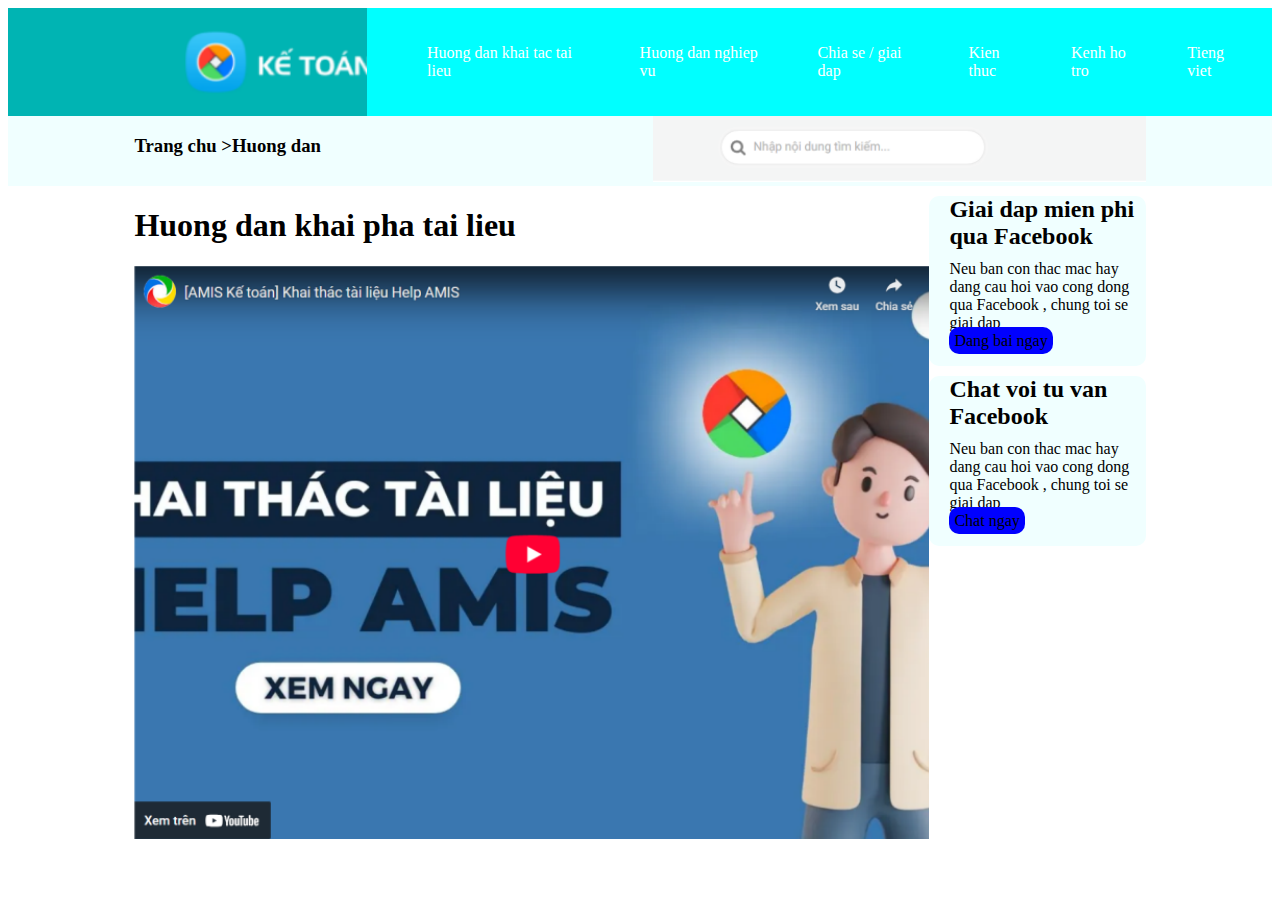
<file: 1_59_2221050518_ThieuVanViet/index.html>
<!DOCTYPE html>
<html lang="en">

<head>
    <meta charset="UTF-8">
    <meta name="viewport" content="width=device-width, initial-scale=1.0">
    <title>Kiểm Tra</title>
    <!-- <link rel="stylesheet" href="style.css"> -->
    <style>
        .logo {
            display: flex;
            width: 100%;
            display: flex;
            justify-content: space-between;
            background-color: aqua;

        }

        .logo1 {
            display: flex;
        }

        .logo2 nav {
            display: flex;
            align-items: center;
        }

        nav {
            background-color: aqua;
        }

        ul {
            display: flex;
            justify-content: center;
            list-style: none;
        }

        li {
            padding: 20px;
        }

        .danhmuc-lienket {
            color: white;
            text-decoration: none;
        }

        /* main */

        .main {
            width: 80%;
            margin: 0 auto;
            display: flex;
            justify-content: space-between;
        }

        .mani1 {
            width: 75%;
        }

        .main2 {
            width: 25%;
        }

        .main21,
        .main22 {
            background-color: azure;
            border-radius: 10px;
            height: 170px;
        }

        .main h2,
        .main p,
        .main span {
            margin: 10px 0px 0px 20px;
        }

        .main span {
            background-color: blue;
            border-radius: 10px;
            padding: 5px;
        }

        .duoilogo1 {
            display: flex;
        }

        .duoilogo {
            width: 100%;
            background-color: azure;
        }

        .duoilogotong {
            width: 80%;
            display: flex;
            justify-content: space-between;
            margin: 0 auto;
        }
    </style>
</head>

<body>
    <div class="logo">
        <div class="logo1">
            <img src="../1_59_2221050518_ThieuVanViet/img/Ảnh chụp màn hình 2025-09-19 105107.png" alt="">
        </div>
        <div class="logo2">
            <nav>
                <ul>
                    <li class="border"><a class="danhmuc-lienket" href="#">Huong dan khai tac tai lieu</a></li>
                    <li class="border"><a class="danhmuc-lienket" href="#">Huong dan nghiep vu</a></li>
                    <li class="border"><a class="danhmuc-lienket" href="#">Chia se / giai dap</a></li>
                    <li class="border"><a class="danhmuc-lienket" href="#">Kien thuc</a></li>
                    <li class="border"><a class="danhmuc-lienket" href="#">Kenh ho tro</a></li>
                    <li class="border"><a class="danhmuc-lienket" href="#">Tieng viet</a></li>
                </ul>
            </nav>
        </div>
    </div>
    <div class="duoilogo">
        <div class="duoilogotong">
            <div class="duoilogo1">
                <form color="blue">
                    <h3>Trang chu ></h3>
                </form>
                <h3>Huong dan</h3>
            </div>
            <div class="duoilogo2">
                <img src="../1_59_2221050518_ThieuVanViet/img/Ảnh chụp màn hình 2025-09-19 110625.png" alt="">
            </div>
        </div>
        <!-- <img src="../1_59_2221050518_ThieuVanViet/img/Ảnh chụp màn hình 2025-09-19 102351.png" alt=""> -->
    </div>
    <div class="main">
        <div class="main1">
            <h1>Huong dan khai pha tai lieu</h1>
            <img src="../1_59_2221050518_ThieuVanViet/img/Ảnh chụp màn hình 2025-09-19 102713.png" alt="">
        </div>
        <div class="main2">
            <div class="main21">
                <h2>Giai dap mien phi qua Facebook</h2>
                <p>Neu ban con thac mac hay dang cau hoi vao cong dong qua Facebook , chung toi se giai dap</p>
                <span>Dang bai ngay</span>
            </div>
            <div class="main22">
                <h2>Chat voi tu van Facebook</h2>
                <p>Neu ban con thac mac hay dang cau hoi vao cong dong qua Facebook , chung toi se giai dap</p>
                <span>Chat ngay</span </div>
            </div>
            </divs>
</body>

</html>
</file>
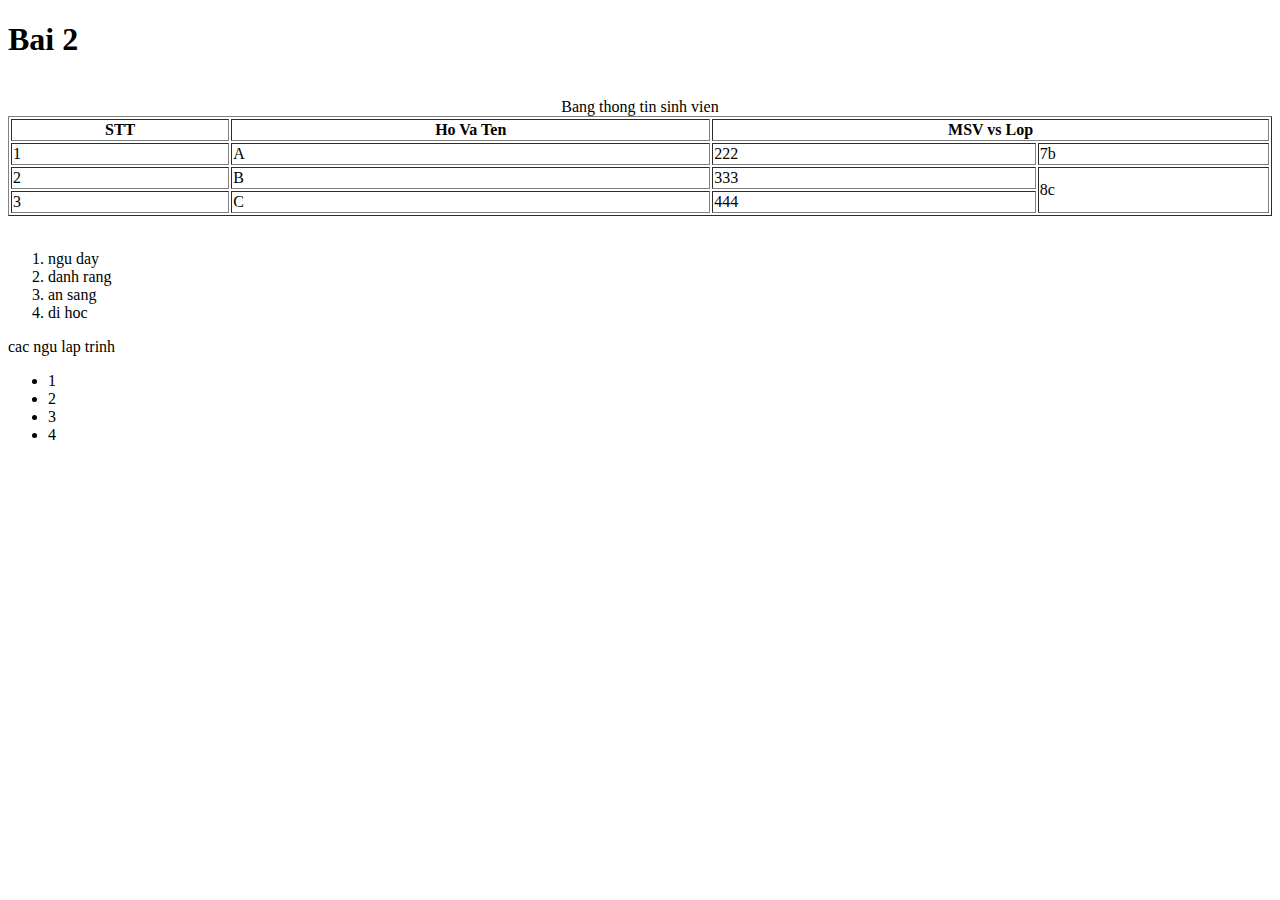
<file: Bai 2/index.html>
<!DOCTYPE html>
<html lang="en">

<head>
    <meta charset="UTF-8">
    <meta name="viewport" content="width=device-width, initial-scale=1.0">
    <title>Bai 2: the lien ket </title>
</head>

<body>
    <h1>Bai 2</h1>
    <br>
    <table border="1" width="100%">
        <caption>Bang thong tin sinh vien </caption>
        <tr>
            <th>STT</th>
            <th>Ho Va Ten </th>
            <th colspan="2">MSV vs Lop</th>
        </tr>
        <tr>
            <td>1</td>
            <td>A</td>
            <td>222</td>
            <td>7b</td>
        </tr>
        <tr>
            <td>2</td>
            <td>B</td>
            <td>333</td>
            <td rowspan="2">8c</td>
        </tr>
        <tr>
            <td>3</td>
            <td>C</td>
            <td>444</td>
        </tr>
    </table>
    <br>
    <!--co thu tu -->
    <ol>
        <li>ngu day</li>
        <li>danh rang</li>
        <li>an sang</li>
        <li>di hoc</li>
    </ol>
    <!--ko thu tu -->
    cac ngu lap trinh 
    <ul>
        <li>1</li>
        <li>2</li>
        <li>3</li>
        <li>4</li>
    </ul>
    
</html>
</file>
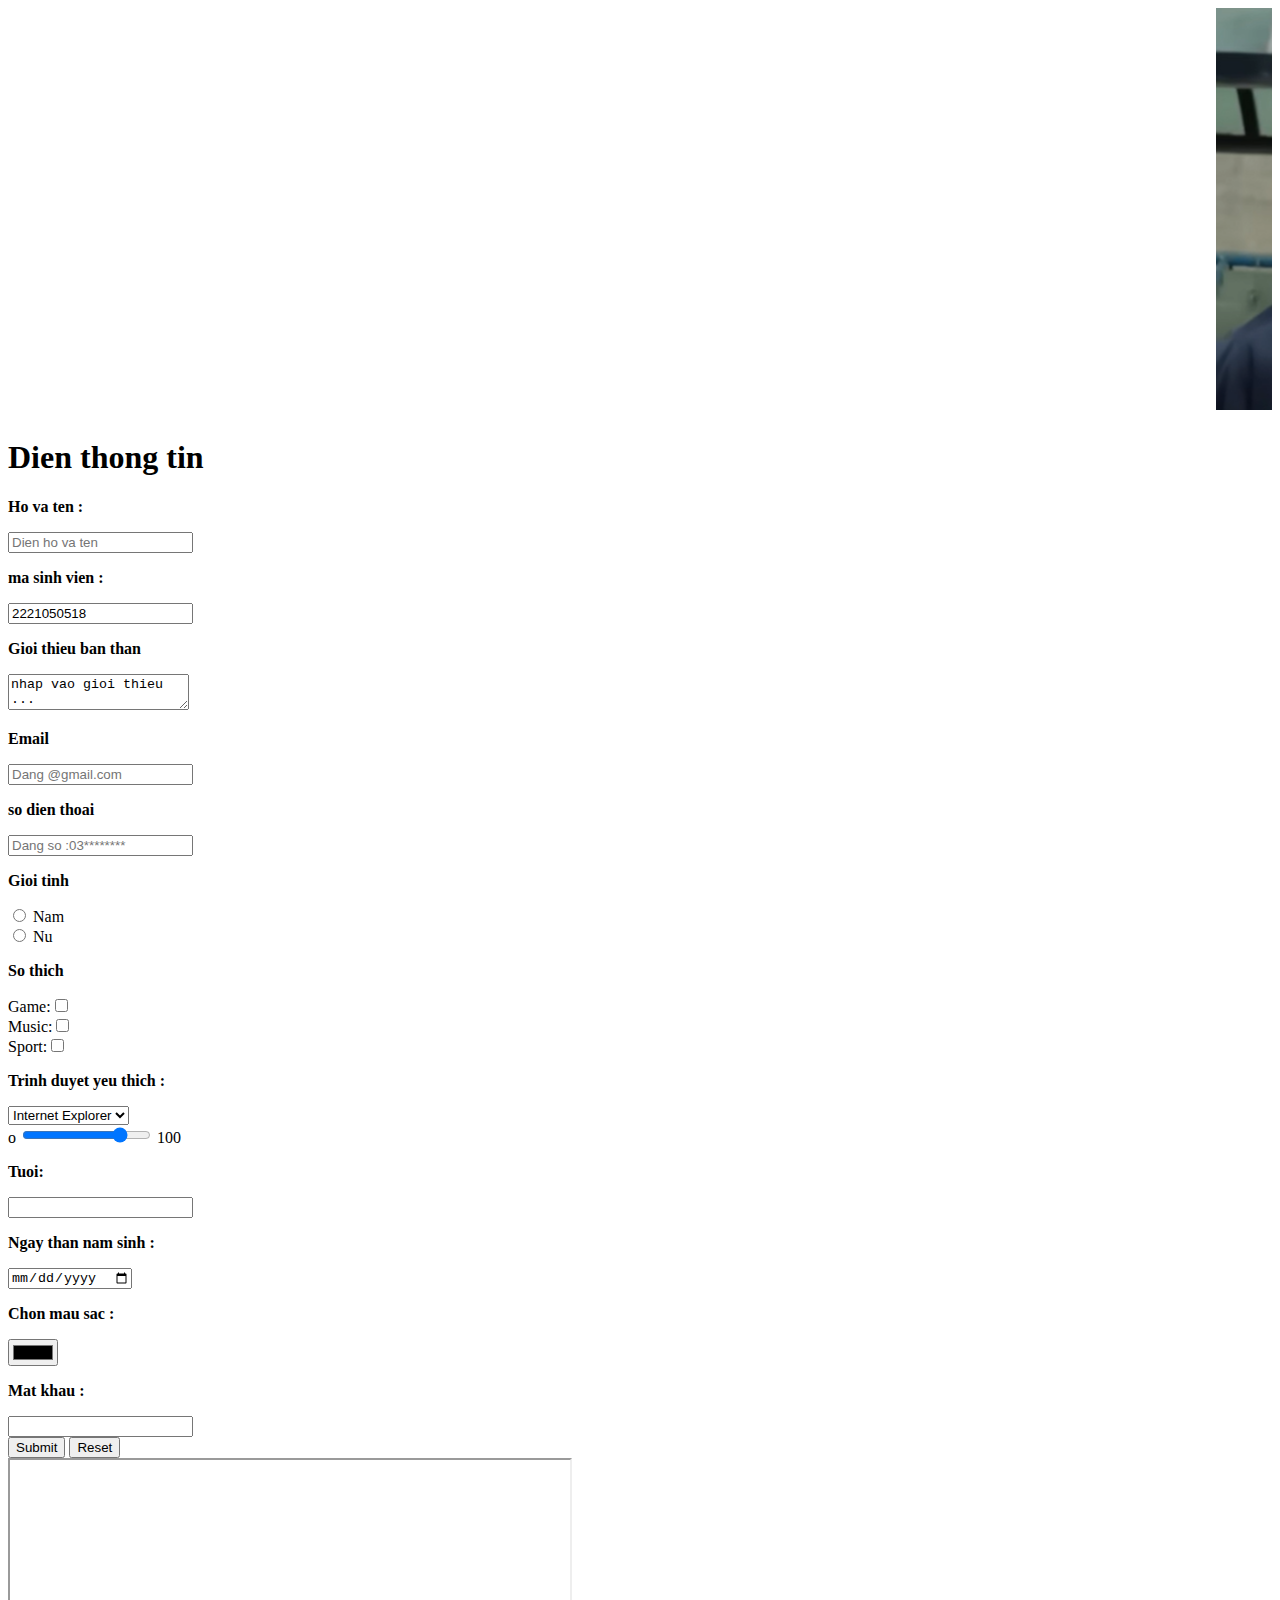
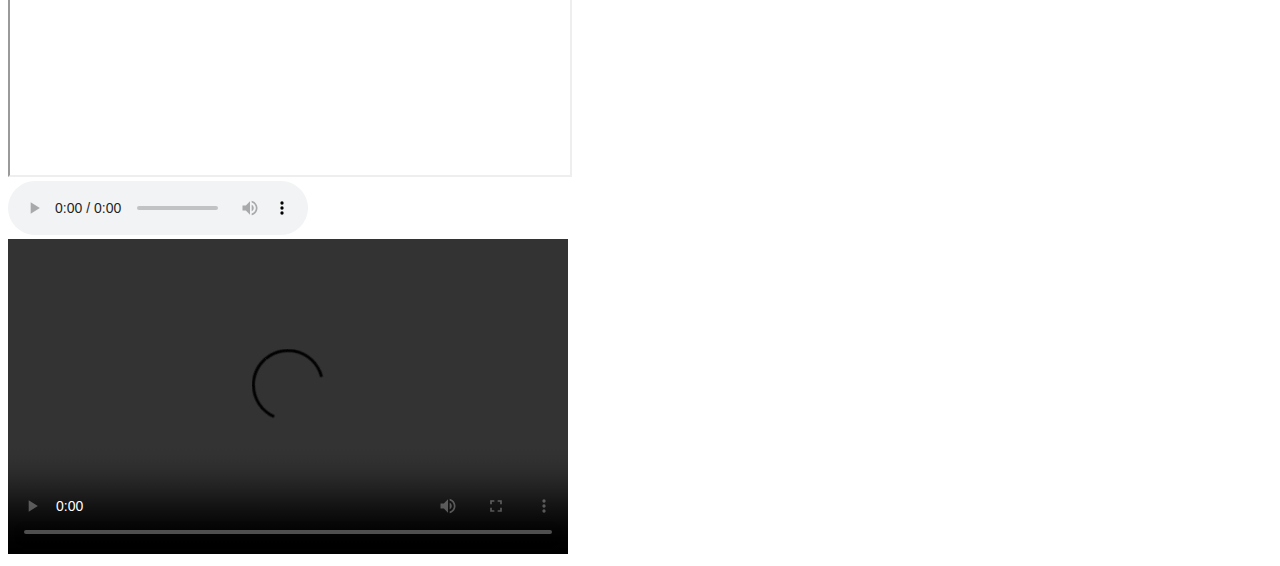
<file: Bai3/index.html>
<!DOCTYPE html>
<html lang="en">

<head>
    <meta charset="UTF-8">
    <meta name="viewport" content="width=device-width, initial-scale=1.0">
    <title>Document</title>
</head>

<body>
    <MArquee>
        <img src="/Bai1/Ảnh chụp màn hình 2024-09-18 103918.png" alt="">
    </MArquee>
    <h1>Dien thong tin</h1>
    <form>
        <div>
            <p><b>Ho va ten :</b></p>
            <input type="text" name="havaten" placeholder="Dien ho va ten">
        </div>
        <div>
            <p><b>ma sinh vien :</b></p>
            <!-- khong sua dc mac dinh  -->
            <input type="text" name="msv" placeholder="Dien msv" value="2221050518" readonly>
        </div>
        <div>
            <p><b>Gioi thieu ban than</b></p>
            <textarea name="gioithieu">nhap vao gioi thieu ...</textarea>
        </div>
        <div>
            <p><b>Email</b></p>
            <input type="text" name="email" placeholder="Dang @gmail.com">
        </div>
        <div>
            <p><b>so dien thoai</b></p>
            <input type="tel" name="sdt" placeholder="Dang so :03********" required
                pattern="([0]{1}([3,4,8,9]{1})([0-9]{8}))">
            <!-- required bat nguoi dung dien het thong tin -->

        </div>
        <div>
            <p><b>Gioi tinh</b></p>
            <input type="radio" name="gioitinh" value="nam"> Nam<br>
            <input type="radio" name="gioitinh" value="nu"> Nu
        </div>
        <div>
            <p><b>So thich</b></p>
            Game:<input type="checkbox" name="sothich" value="game"><br>
            Music:<input type="checkbox" name="sothich" value="music"><br>
            Sport:<input type="checkbox" name="sothich" value="sport"><br>
        </div>
        <div>
            <p><b>Trinh duyet yeu thich :</b></p>
            <select name="browsers">
                <option value="Internet Explorer">Internet Explorer</option>
                <option value="Firefox">Firefox</option>
                <option value="Chrome">Chrome</option>
                <option value="Opera">Opera</option>
                <option value="Safari">Safari</option>
                <option value="Coc Coc">Coc Coc</option>
            </select>
        </div>
        <div>
            o <input type="range" value="80"> 100
        </div>
        <div>
            <p><b>Tuoi:</b></p>
            <input type="number" name="tuoi" step="">
        </div>
        <div>
            <p><b>Ngay than nam sinh :</b></p>
            <input type="date" name="ngaythangnamsinh">
        </div>
        <div>
            <p><b>Chon mau sac :</b></p>
            <input type="color" name="mausac">
        </div>
        <div>
            <p><b>Mat khau :</b></p>
            <input type="password" name="matkhau">
        </div>
        <div>
            <input type="submit">
            <input type="reset">
        </div>
    </form>
    <iframe width="560" height="315" src="https://www.youtube.com/embed/2QWkEUlYR-4?si=RtbDxsnLMCDQ8bnd"></iframe>
    <div>
        <audio controls>
            <source src="" type="audio/mp3">
        </audio>
    </div>
    <div>
        <video controls width="560" height="315">
            <source src="" type="video/mp4">
        </video>
    </div>
</body>

</html>
</file>
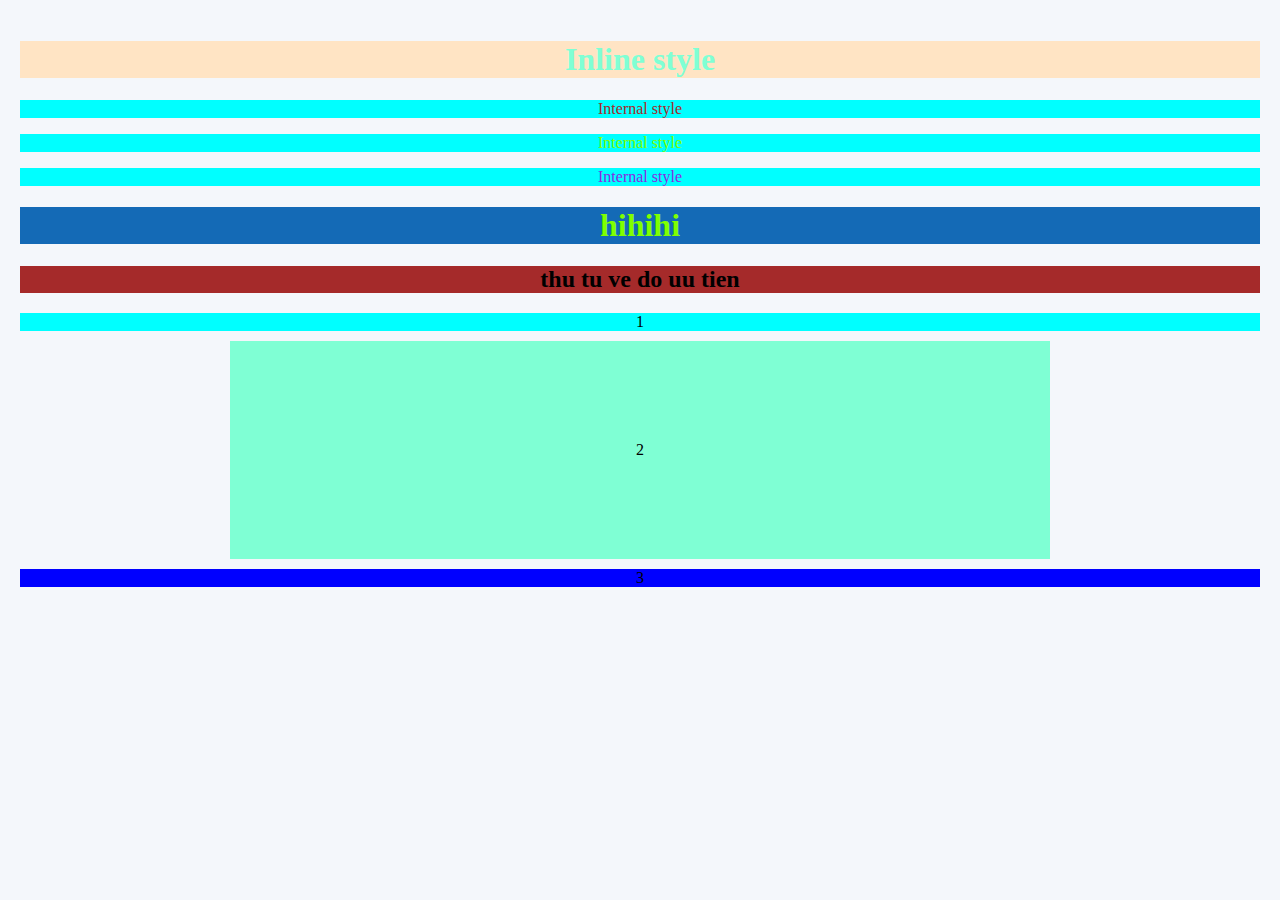
<file: Bai4/index.html>
<!DOCTYPE html>
<html lang="en">
<head>
    <meta charset="UTF-8">
    <meta name="viewport" content="width=device-width, initial-scale=1.0">
    <title>Bai4</title>
    <link rel="stylesheet" href="style.css">
    <style>
        p{
            color: brown;
            background-color: aqua;
        }
        #title{
            color: blueviolet;
        }
        .title2{
            color: chartreuse;
        }
        h2{
            background-color: brown;
        }
    </style>
</head>
<body>
    <h1 style="color: aquamarine; background-color: bisque;">Inline style</h1>
    <p>Internal style</p>
    <p class="title2">Internal style</p>
    <p id="title">Internal style</p>
    <h1 class="title2">hihihi</h1>

    <h2>thu tu ve do uu tien </h2>

    
    <div class="box1">1</div>
    <div class="box2">2</div>
    <div class="box3">3</div>
</body>
</html>
</file>
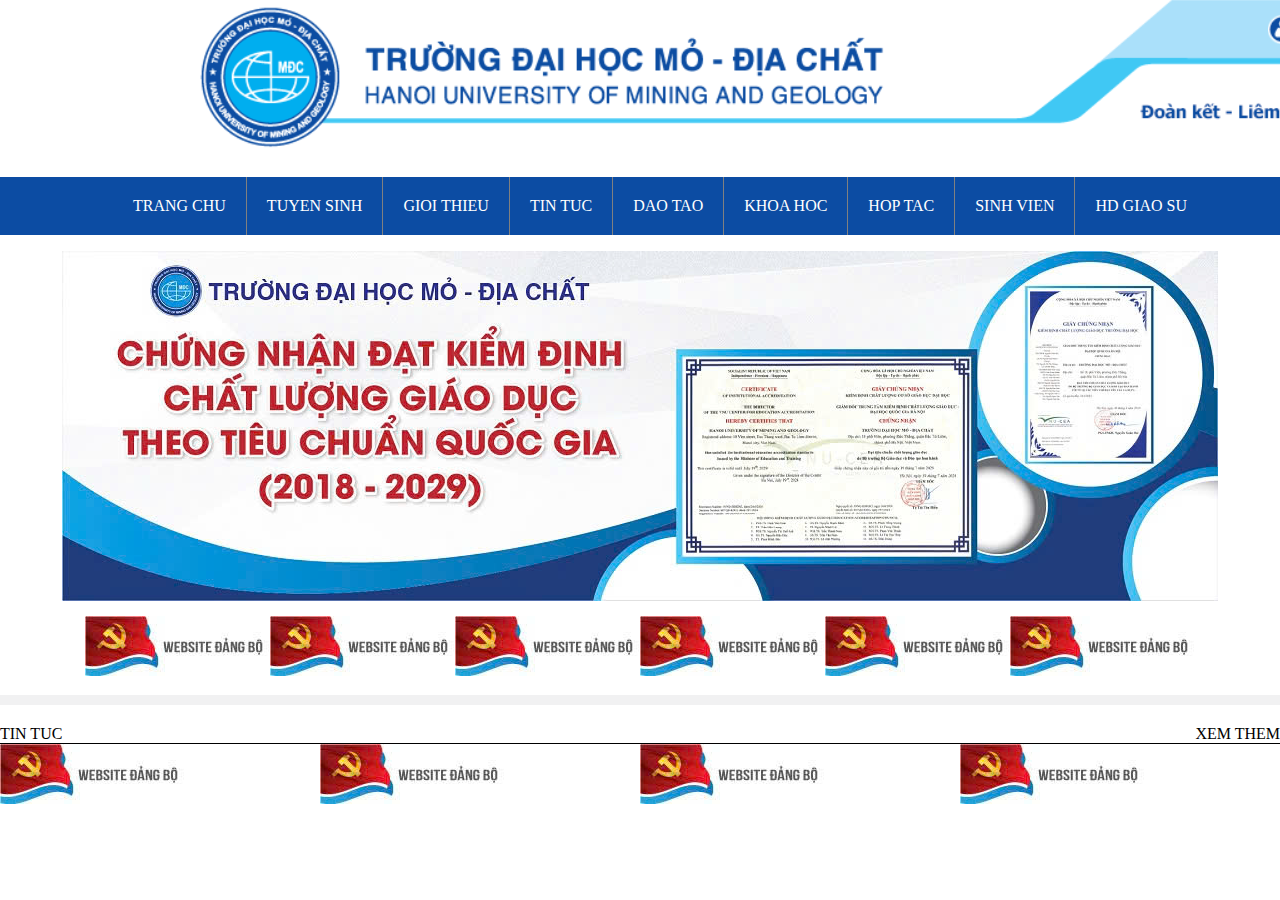
<file: Bai5/index.html>
<!DOCTYPE html>
<html lang="en">
<head>
    <meta charset="UTF-8">
    <meta name="viewport" content="width=device-width, initial-scale=1.0">
    <title>Bai5</title>
    <link rel="stylesheet" href="styleb5.css">
</head>
<body>
    <header>
        <img src="../img/Ảnh chụp màn hình 2025-09-05 101012.png" alt="">
        <nav>
            <ul>
                <li class="border"><a class="danhmuc-lienket" href="#">TRANG CHU</a></li>
                <li class="border"><a class="danhmuc-lienket" href="#">TUYEN SINH</a></li>
                <li class="border"><a class="danhmuc-lienket" href="#">GIOI THIEU</a></li>
                <li class="border"><a class="danhmuc-lienket" href="#">TIN TUC</a></li>
                <li class="border"><a class="danhmuc-lienket" href="#">DAO TAO</a></li>
                <li class="border"><a class="danhmuc-lienket" href="#">KHOA HOC</a></li>
                <li class="border"><a class="danhmuc-lienket" href="#">HOP TAC</a></li>
                <li class="border"><a class="danhmuc-lienket" href="#">SINH VIEN</a></li>
                <li><a class="danhmuc-lienket" href="#">HD GIAO SU</a></li>
            </ul>
        </nav>
        <div class="banner">
            <div class="banner1">
                <img src="../img/z6979006286570_e2f7c6fee4453fcca8368b1e3676843c.jpg" alt="">
            </div>
            <div class="banner2">
                <div class="anh-qc">
                    <img src="../img/z6979005477433_184eddc255a86e9fb469abf38bd59153.jpg" alt="">
                </div>
                <div class="anh-qc">
                    <img src="../img/z6979005477433_184eddc255a86e9fb469abf38bd59153.jpg" alt="">
                </div>
                <div class="anh-qc">
                    <img src="../img/z6979005477433_184eddc255a86e9fb469abf38bd59153.jpg" alt="">
                </div>
                <div class="anh-qc">
                    <img src="../img/z6979005477433_184eddc255a86e9fb469abf38bd59153.jpg" alt="">
                </div>
                <div class="anh-qc">
                    <img src="../img/z6979005477433_184eddc255a86e9fb469abf38bd59153.jpg" alt="">
                </div>
                <div class="anh-qc">
                    <img src="../img/z6979005477433_184eddc255a86e9fb469abf38bd59153.jpg" alt="">
                </div>
            </div>
        </div>
    </header>
    <div class="tintuc">
        <div class="chu">
            <div class="chutrai">
                TIN TUC
            </div>
            <div class="chuphai">
                XEM THEM
            </div>
        </div>
        <div class="anh">
            <div class="anh1">
                <img src="../img/z6979005477433_184eddc255a86e9fb469abf38bd59153.jpg" alt="">
            </div>
            <div class="anh1">
                <img src="../img/z6979005477433_184eddc255a86e9fb469abf38bd59153.jpg" alt="">
            </div>
            <div class="anh1">
                <img src="../img/z6979005477433_184eddc255a86e9fb469abf38bd59153.jpg" alt="">
            </div>
            <div class="anh1">
                <img src="../img/z6979005477433_184eddc255a86e9fb469abf38bd59153.jpg" alt="">
            </div>
        </div>
    </div>
    <main>
        

    </main>
    <footer>

    </footer>
</body>
</html>
</file>
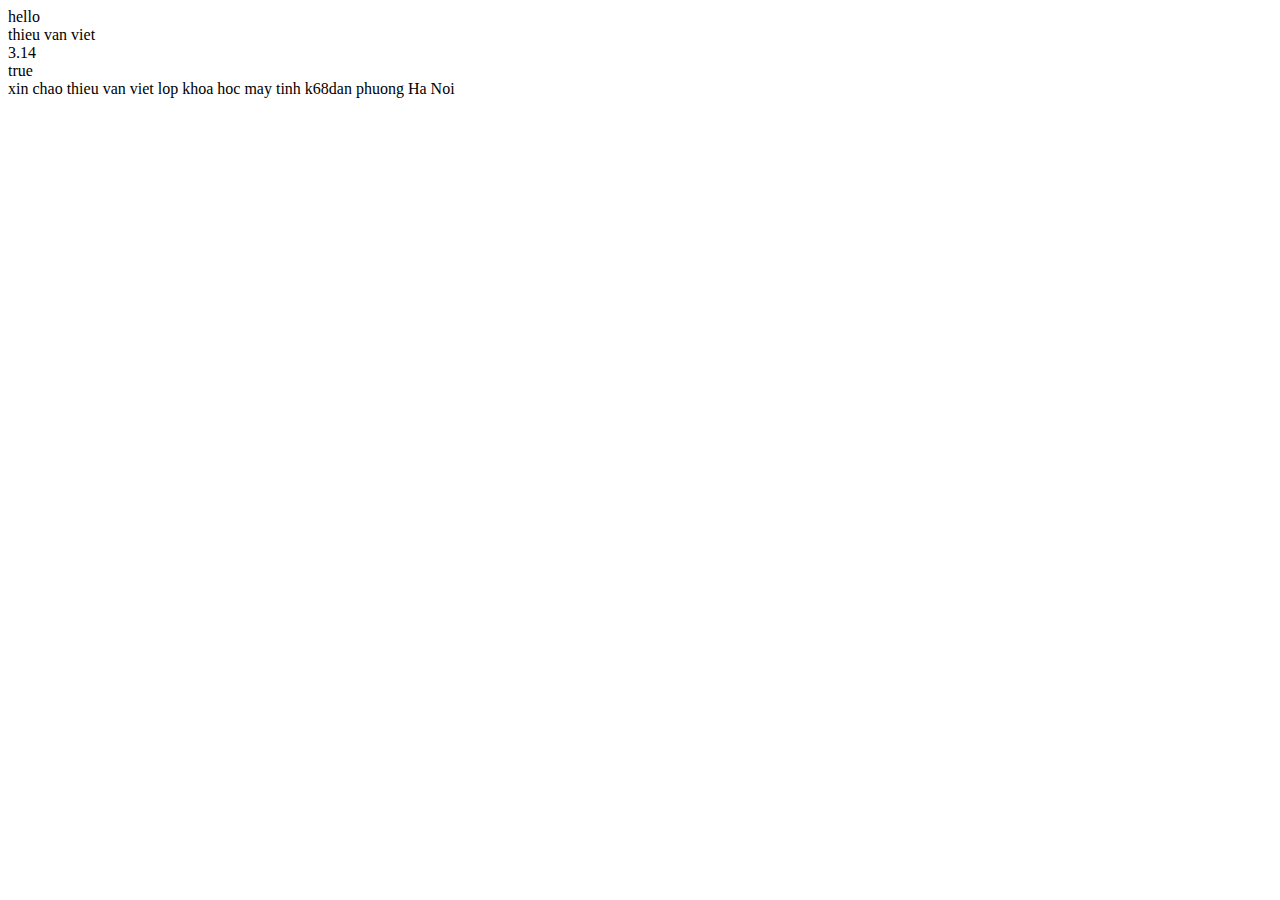
<file: Bai7/index.html>
<!DOCTYPE html>
<html lang="en">
<head>
    <meta charset="UTF-8">
    <meta name="viewport" content="width=device-width, initial-scale=1.0">
    <title>Document</title>
</head>
<body>
    <script>
        // viet chu thich js
        document.writeln("hello<br>");
    </script>
    <script src="script.js"></script>
</body>
</html>
</file>
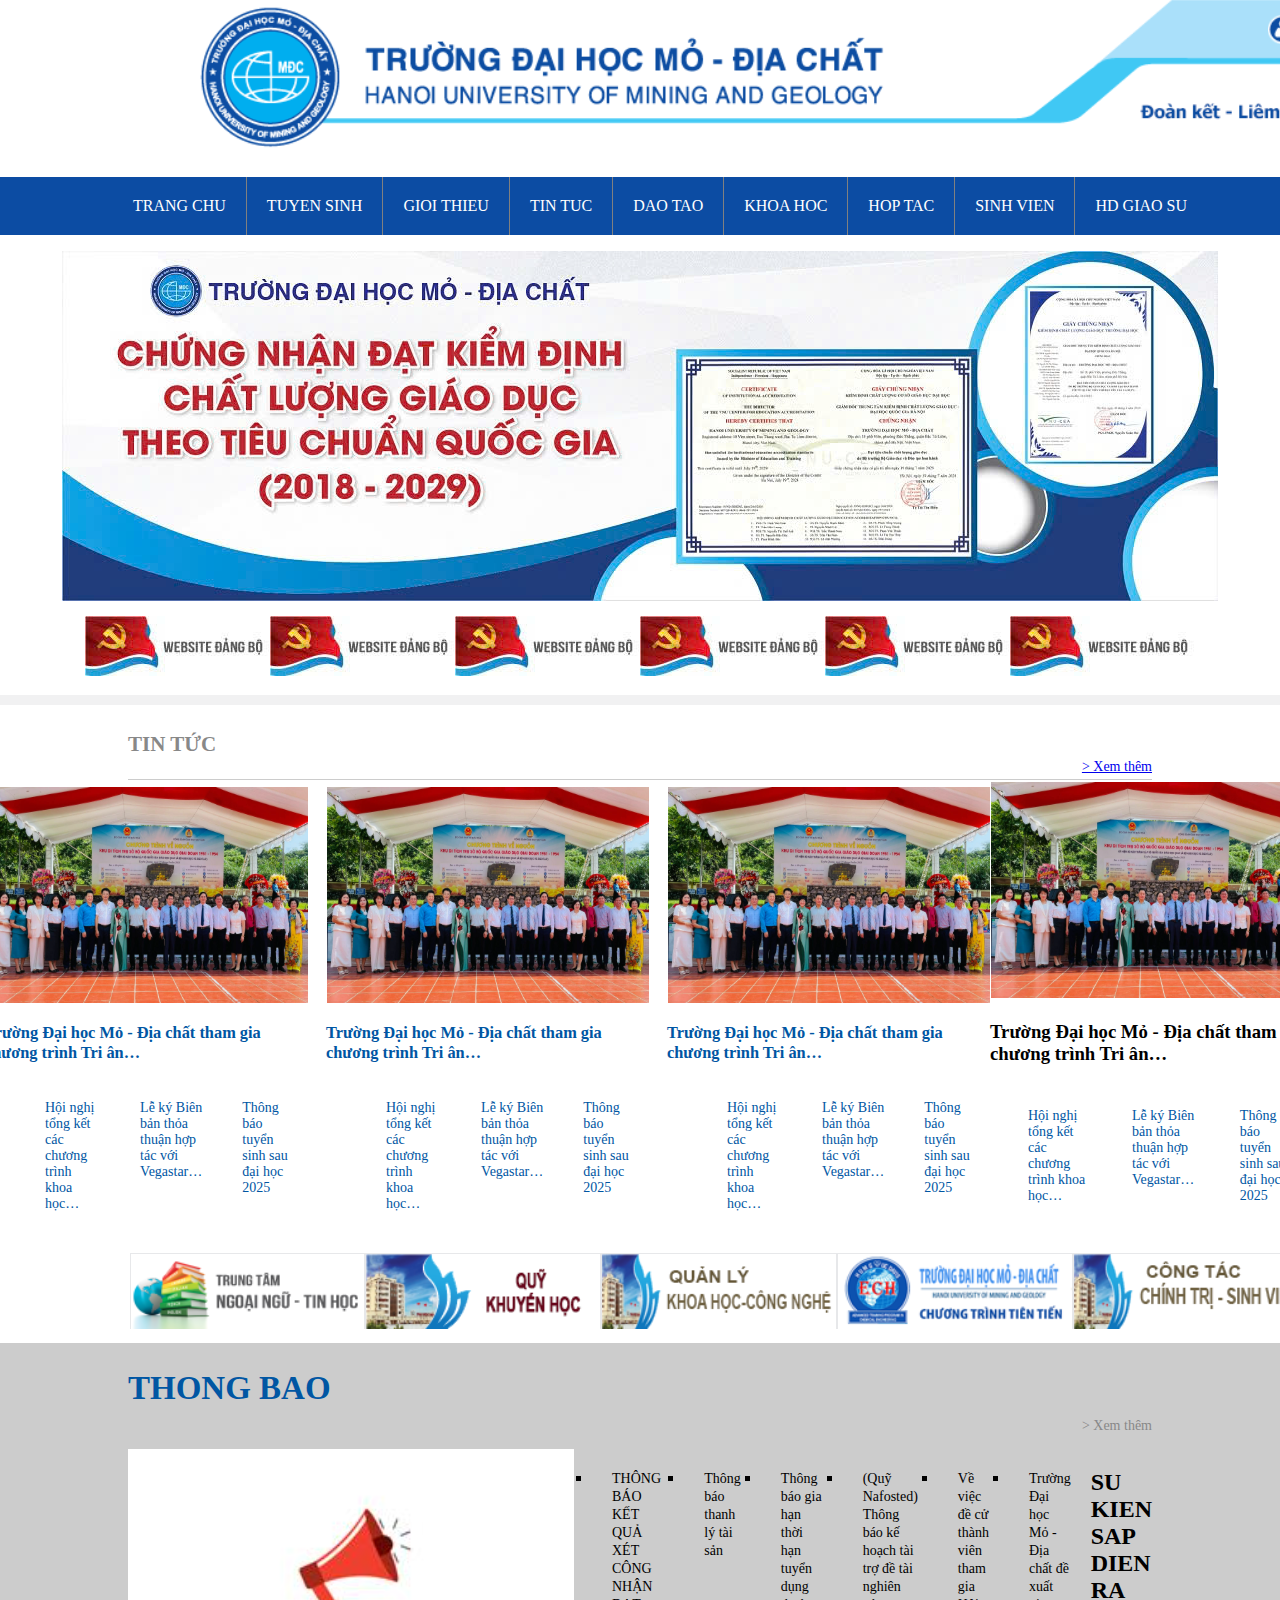
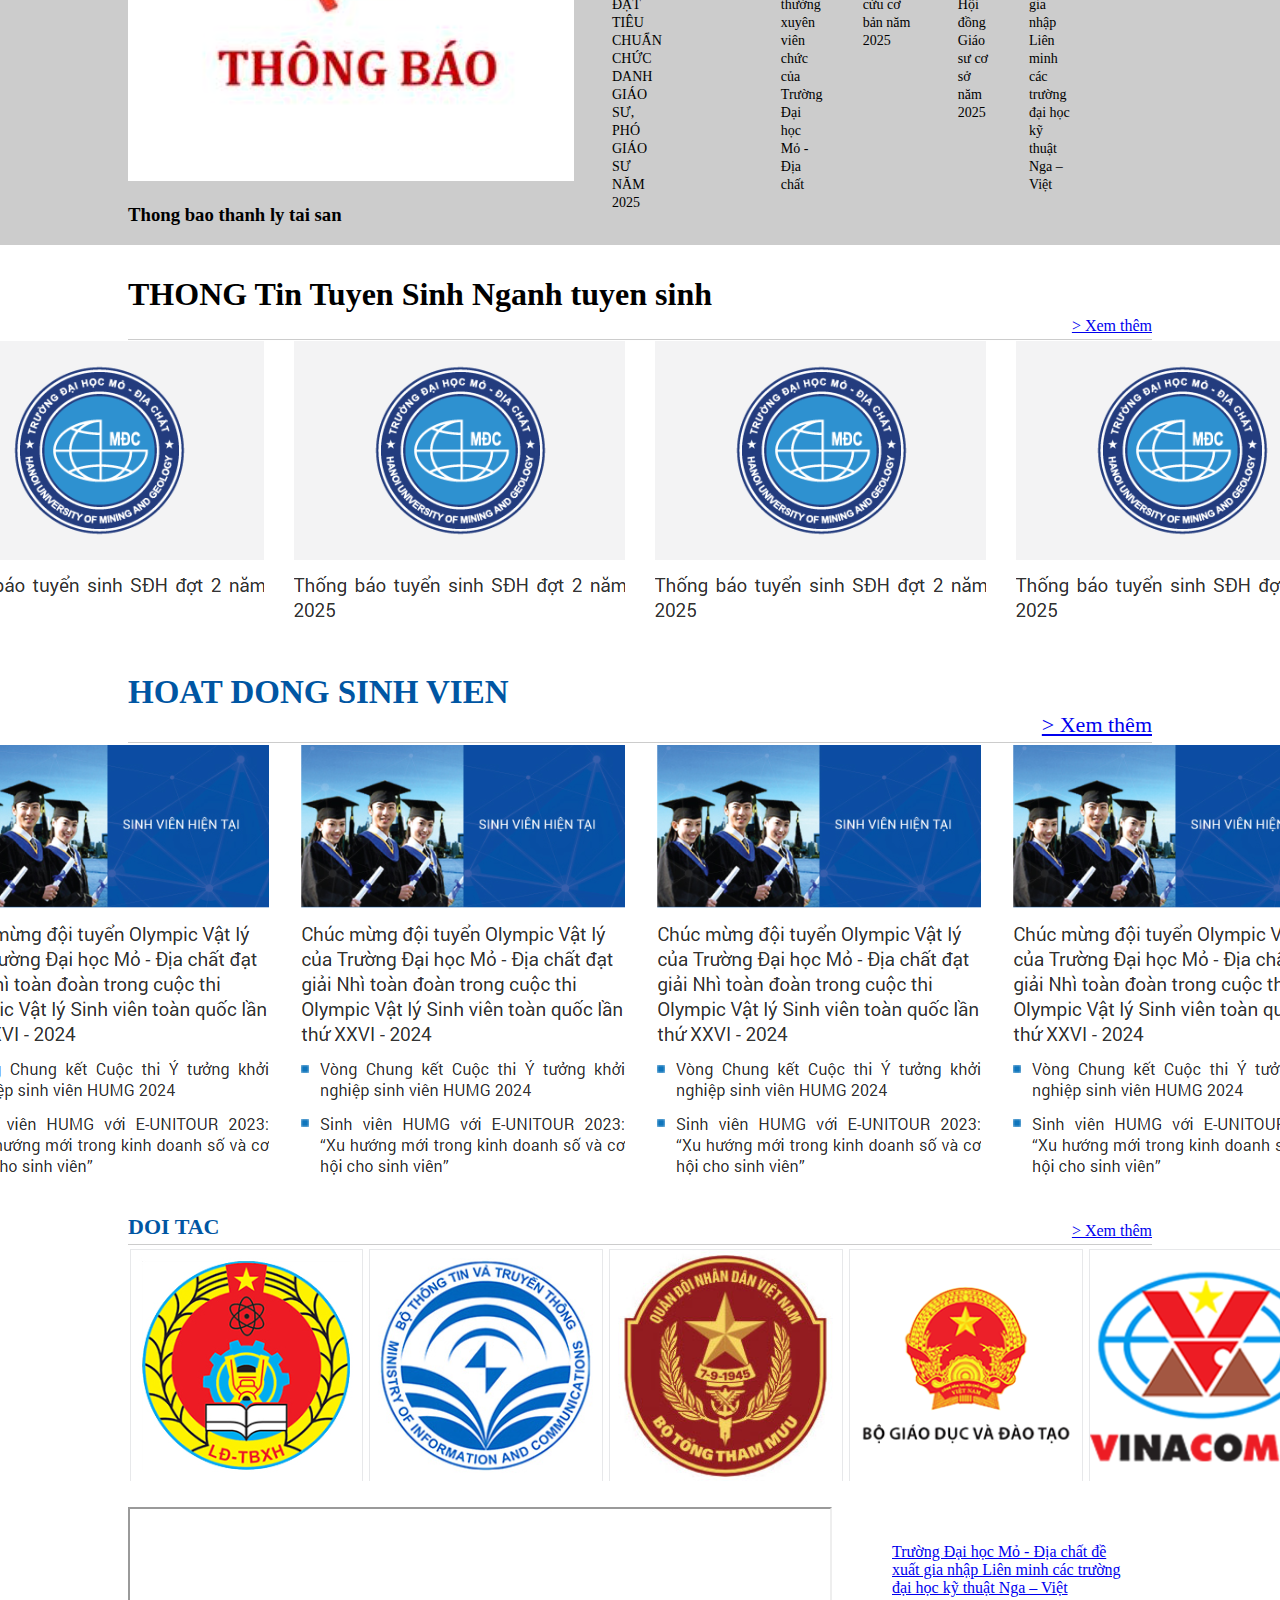
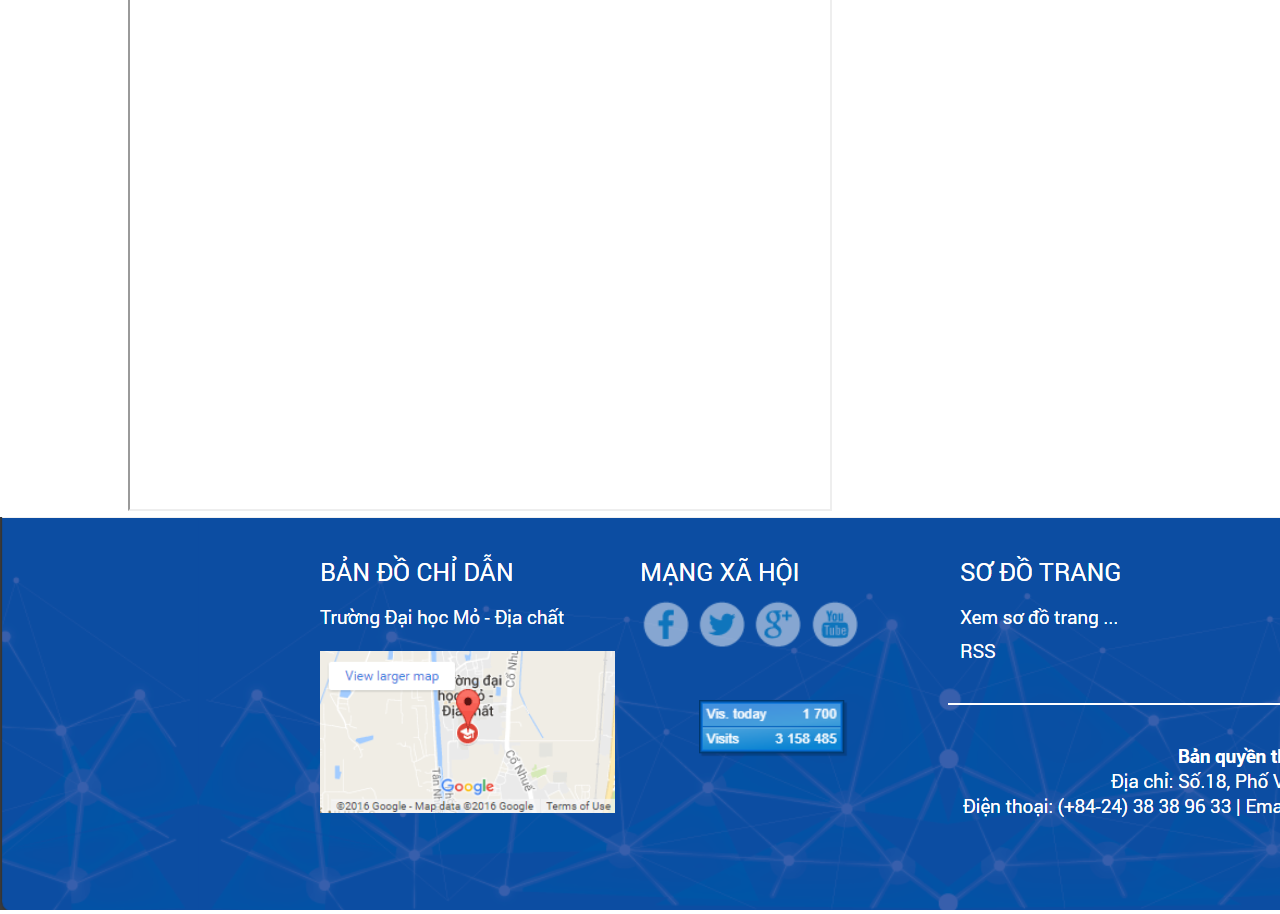
<file: baitap/index.html>
<!DOCTYPE html>
<html lang="en">

<head>
    <meta charset="UTF-8">
    <meta name="viewport" content="width=device-width, initial-scale=1.0">
    <title>Document</title>
    <link rel="stylesheet" href="style.css">
</head>

<body>
    <header>
        <img src="../img/Ảnh chụp màn hình 2025-09-05 101012.png" alt="">
        <nav>
            <ul>
                <li class="border"><a class="danhmuc-lienket" href="#">TRANG CHU</a></li>
                <li class="border"><a class="danhmuc-lienket" href="#">TUYEN SINH</a></li>
                <li class="border"><a class="danhmuc-lienket" href="#">GIOI THIEU</a></li>
                <li class="border"><a class="danhmuc-lienket" href="#">TIN TUC</a></li>
                <li class="border"><a class="danhmuc-lienket" href="#">DAO TAO</a></li>
                <li class="border"><a class="danhmuc-lienket" href="#">KHOA HOC</a></li>
                <li class="border"><a class="danhmuc-lienket" href="#">HOP TAC</a></li>
                <li class="border"><a class="danhmuc-lienket" href="#">SINH VIEN</a></li>
                <li><a class="danhmuc-lienket" href="#">HD GIAO SU</a></li>
            </ul>
        </nav>
        <div class="banner">
            <div class="banner1">
                <img src="../img/z6979006286570_e2f7c6fee4453fcca8368b1e3676843c.jpg" alt="">
            </div>
            <div class="banner2">
                <div class="anh-qc">
                    <img src="../img/z6979005477433_184eddc255a86e9fb469abf38bd59153.jpg" alt="">
                </div>
                <div class="anh-qc">
                    <img src="../img/z6979005477433_184eddc255a86e9fb469abf38bd59153.jpg" alt="">
                </div>
                <div class="anh-qc">
                    <img src="../img/z6979005477433_184eddc255a86e9fb469abf38bd59153.jpg" alt="">
                </div>
                <div class="anh-qc">
                    <img src="../img/z6979005477433_184eddc255a86e9fb469abf38bd59153.jpg" alt="">
                </div>
                <div class="anh-qc">
                    <img src="../img/z6979005477433_184eddc255a86e9fb469abf38bd59153.jpg" alt="">
                </div>
                <div class="anh-qc">
                    <img src="../img/z6979005477433_184eddc255a86e9fb469abf38bd59153.jpg" alt="">
                </div>
            </div>
        </div>
    </header>
    <div class="tintuc">
        <div class="chu">
            <h2>TIN TỨC</h2>
            <a href="#">> Xem thêm</a>
        </div>
        <div class="thongtin">
            <div class="thongtin1">
                <img src="../img/Ảnh chụp màn hình 2025-09-08 125648.png" alt="Tin 1">
                <h3>Trường Đại học Mỏ - Địa chất tham gia chương trình Tri ân…</h3>
                <ul>
                    <li>Hội nghị tổng kết các chương trình khoa học…</li>
                    <li>Lễ ký Biên bản thỏa thuận hợp tác với Vegastar…</li>
                    <li>Thông báo tuyển sinh sau đại học 2025</li>
                </ul>
            </div>
            <div class="thongtin2">
                <img src="../img/Ảnh chụp màn hình 2025-09-08 125648.png" alt="Tin 1">
                <h3>Trường Đại học Mỏ - Địa chất tham gia chương trình Tri ân…</h3>
                <ul>
                    <li>Hội nghị tổng kết các chương trình khoa học…</li>
                    <li>Lễ ký Biên bản thỏa thuận hợp tác với Vegastar…</li>
                    <li>Thông báo tuyển sinh sau đại học 2025</li>
                </ul>
            </div>
            <div class="thongtin3">
                <img src="../img/Ảnh chụp màn hình 2025-09-08 125648.png" alt="Tin 1">
                <h3>Trường Đại học Mỏ - Địa chất tham gia chương trình Tri ân…</h3>
                <ul>
                    <li>Hội nghị tổng kết các chương trình khoa học…</li>
                    <li>Lễ ký Biên bản thỏa thuận hợp tác với Vegastar…</li>
                    <li>Thông báo tuyển sinh sau đại học 2025</li>
                </ul>
            </div>
            <div class="thongtin4">
                <img src="../img/Ảnh chụp màn hình 2025-09-08 125648.png" alt="Tin 1">
                <h3>Trường Đại học Mỏ - Địa chất tham gia chương trình Tri ân…</h3>
                <ul>
                    <li>Hội nghị tổng kết các chương trình khoa học…</li>
                    <li>Lễ ký Biên bản thỏa thuận hợp tác với Vegastar…</li>
                    <li>Thông báo tuyển sinh sau đại học 2025</li>
                </ul>
            </div>
        </div>
        <div class="anhduoi">
            <img src="../img/Ảnh chụp màn hình 2025-09-08 131007.png" alt="duoi">
        </div>
    </div>
    <div class="thongbao">
        <div class="thongbao1">
            <h2>THONG BAO</h2>
            <a href="#">> Xem thêm</a>
        </div>
        <div class="thongbao2">
            <div class="thongbao21">
                <img src="../img/Ảnh chụp màn hình 2025-09-08 132253.png" alt="">
                <h3>Thong bao thanh ly tai san</h3>
            </div>
            <div class="thongbao22">
                <ul>
                    <li><a href="#">THÔNG BÁO KẾT QUẢ XÉT CÔNG NHẬN ĐẠT TIÊU CHUẨN CHỨC DANH GIÁO SƯ, PHÓ GIÁO SƯ NĂM
                            2025</a></li><br>
                    <li><a href="#">Thông báo thanh lý tài sản</a></li><br>
                    <li><a href="#">Thông báo gia hạn thời hạn tuyển dụng thường xuyên viên chức của Trường Đại học Mỏ -
                            Địa chất</a></li><br>
                    <li><a href="#">(Quỹ Nafosted) Thông báo kế hoạch tài trợ đề tài nghiên cứu cơ bản năm 2025</a></li>
                    <br>
                    <li><a href="#">Về việc đề cử thành viên tham gia Hội đồng Giáo sư cơ sở năm 2025</a></li><br>
                    <li><a href="#">Trường Đại học Mỏ - Địa chất đề xuất gia nhập Liên minh các trường đại học kỹ thuật
                            Nga – Việt</a></li>
                </ul>
            </div>
            <div class="thongbao23">
                <h2>SU KIEN SAP DIEN RA</h2>
            </div>
        </div>
    </div>
    <div class="thongtintuyensinh">
        <div class="tren">
            <div class="tren1">
                <h1>THONG Tin Tuyen Sinh
                    Nganh tuyen sinh</h1>
            </div>
            <div class="tren2">
                <a href="#">> Xem thêm</a>
            </div>
        </div>
        <div class="duoi">
            <div class="duoi1">
                <img src="../img/Ảnh chụp màn hình 2025-09-08 134354.png" alt="">
            </div>
            <div class="duoi2">
                <img src="../img/Ảnh chụp màn hình 2025-09-08 134354.png" alt="">
            </div>
            <div class="duoi3">
                <img src="../img/Ảnh chụp màn hình 2025-09-08 134354.png" alt="">
            </div>
            <div class="duoi4">
                <img src="../img/Ảnh chụp màn hình 2025-09-08 134354.png" alt="">
            </div>
        </div>
    </div>
    <div class="hoatdong">
        <div class="hoatdong1">
            <h2>HOAT DONG SINH VIEN</h2>
            <a href="#">> Xem thêm</a>
        </div>
        <div class="hoatdong2">
            <div class="hoatdong21">
                <img src="../img/Ảnh chụp màn hình 2025-09-08 135053.png" alt="">
            </div>
            <div class="hoatdong22">
                <img src="../img/Ảnh chụp màn hình 2025-09-08 135053.png" alt="">
            </div>
            <div class="hoatdong23">
                <img src="../img/Ảnh chụp màn hình 2025-09-08 135053.png" alt="">
            </div>
            <div class="hoatdong24">
                <img src="../img/Ảnh chụp màn hình 2025-09-08 135053.png" alt="">
            </div>
        </div>
    </div>
    <div class="doitac">
        <div class="doitac1">
            <h2>DOI TAC</h2>
            <a href="#">> Xem thêm</a>
        </div>
        <div class="doitac2">
            <img src="../img/Ảnh chụp màn hình 2025-09-08 135605.png" alt="">
        </div>
    </div>
    <div class="tongvideo">
        <div class="video">
            <iframe width="700px" height="100%" src="https://www.youtube.com/embed/2QWkEUlYR-4?si=RtbDxsnLMCDQ8bnd"></iframe>
        </div>
        <div class="thongtinvid">
            <ul>
                <li><a href="#">Trường Đại học Mỏ - Địa chất đề xuất gia nhập Liên minh các trường đại học kỹ thuật
                        Nga – Việt</a></li>
            </ul>
        </div>
    </div>
    <div class="cuoi">
        <img src="../img/Ảnh chụp màn hình 2025-09-08 135722.png" alt="">
    </div>
</body>

</html>
</file>
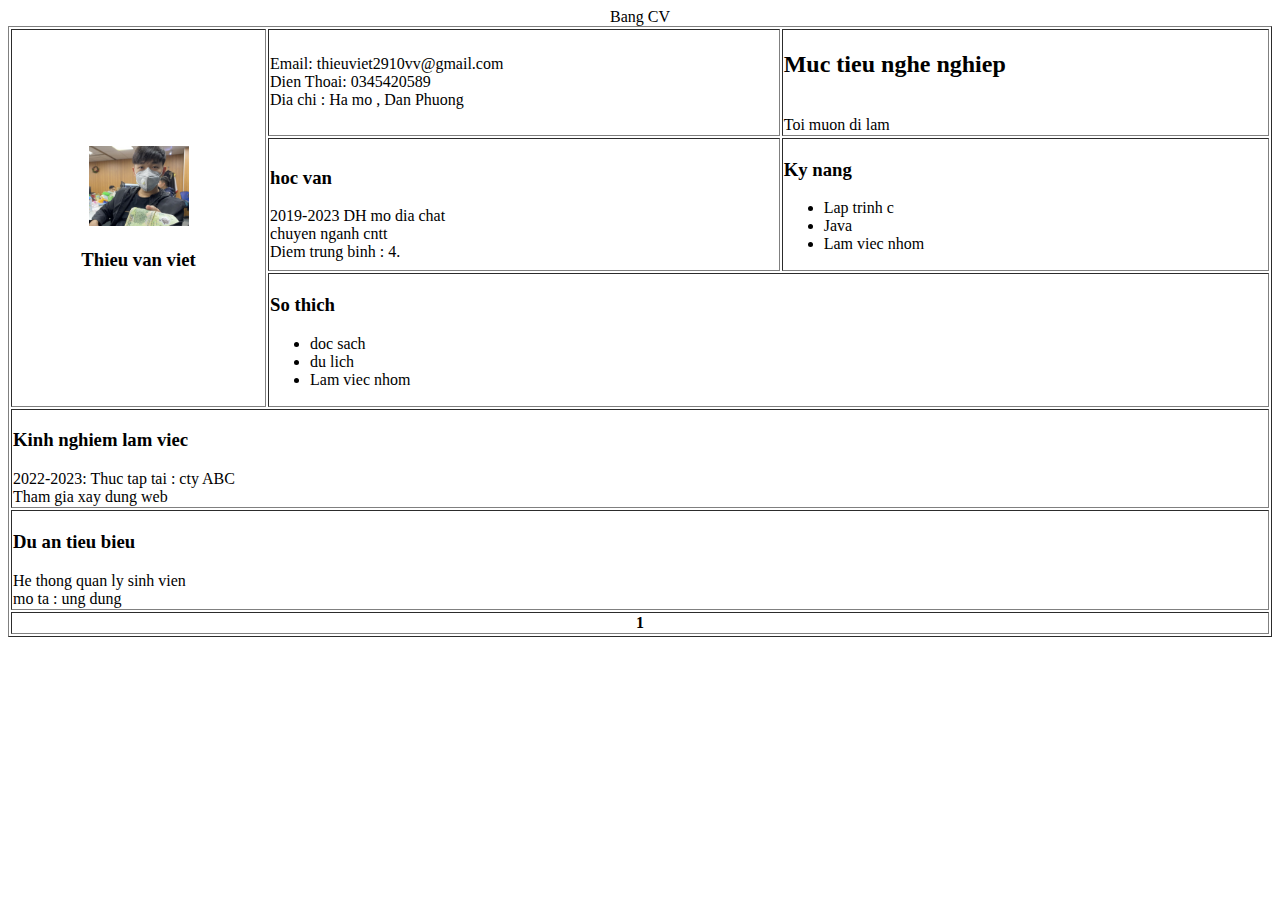
<file: Bai 2/CV.html>
<!DOCTYPE html>
<html lang="en">

<head>
    <meta charset="UTF-8">
    <meta name="viewport" content="width=device-width, initial-scale=1.0">
    <title>Document</title>
</head>

<body>
    <table border="1" width="100%">
        <caption>Bang CV </caption>
        <tr>
            <th rowspan="3">
                <img src="/Bai 2/Ảnh chụp màn hình 2025-08-02 222533.png" width="100px">
                <h3>Thieu van viet</h3>
            </th>
            <td>
                <h>Email:</h> thieuviet2910vv@gmail.com <br>
                <h>Dien Thoai:</h> 0345420589<br>
                <h>Dia chi :</h> Ha mo , Dan Phuong
            </td>
            <td>
                <h2>Muc tieu nghe nghiep</h2> <br>
                Toi muon di lam
            </td>
        </tr>
        <tr>
            <td>
                <h3>hoc van</h3>
                2019-2023 DH mo dia chat<br>
                chuyen nganh cntt<br>
                Diem trung binh : 4.
            </td>
            <td>
                <h3>Ky nang</h3>
                <ul>
                    <li>Lap trinh c</li>
                    <li>Java </li>
                    <li>Lam viec nhom</li>
                </ul>
            </td>
        </tr>
        <tr>
            <td colspan="2">
                <h3>So thich</h3>
                <ul>
                    <li>doc sach</li>
                    <li>du lich </li>
                    <li>Lam viec nhom</li>
                </ul>
            </td>
        </tr>
        <tr>
            <td colspan="3">
                <h3>Kinh nghiem lam viec</h3>
                2022-2023: Thuc tap tai : cty ABC<br>
                Tham gia xay dung web
            </td>
        </tr>
        <tr>
            <td colspan="3">
                <h3>Du an tieu bieu</h3>
                He thong quan ly sinh vien <br>
                mo ta : ung dung 
            </td>
        </tr>
        <tr>
            <th colspan="3">1</th>
        </tr>
    </table>
</body>

</html>
</file>
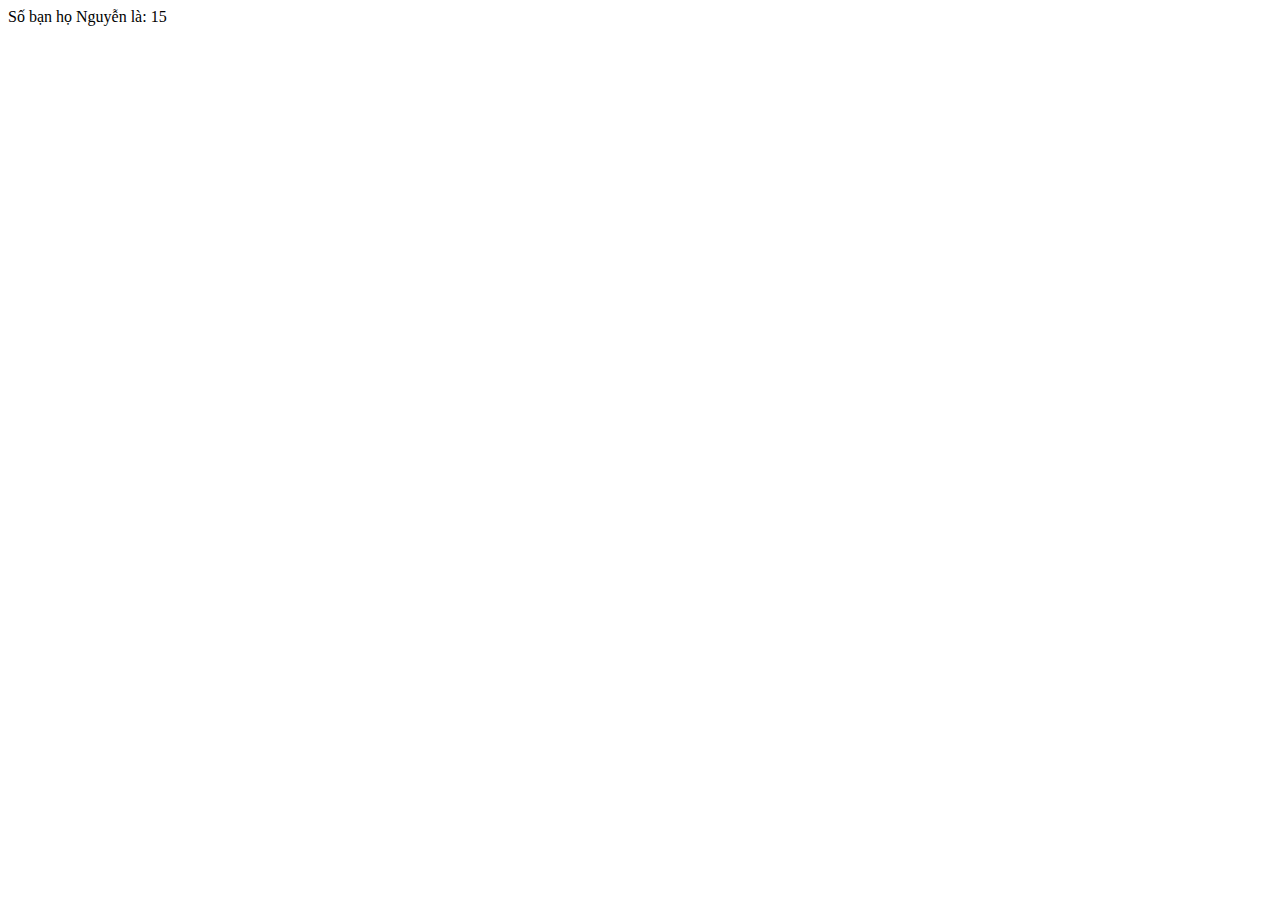
<file: Bai8/Bai8.html>
<!DOCTYPE html>
<html lang="en">
<head>
    <meta charset="UTF-8">
    <meta name="viewport" content="width=device-width, initial-scale=1.0">
    <title>Document</title>
</head>
<body>
    <script src="Bai8.js"></script>
</body>
</html>
</file>
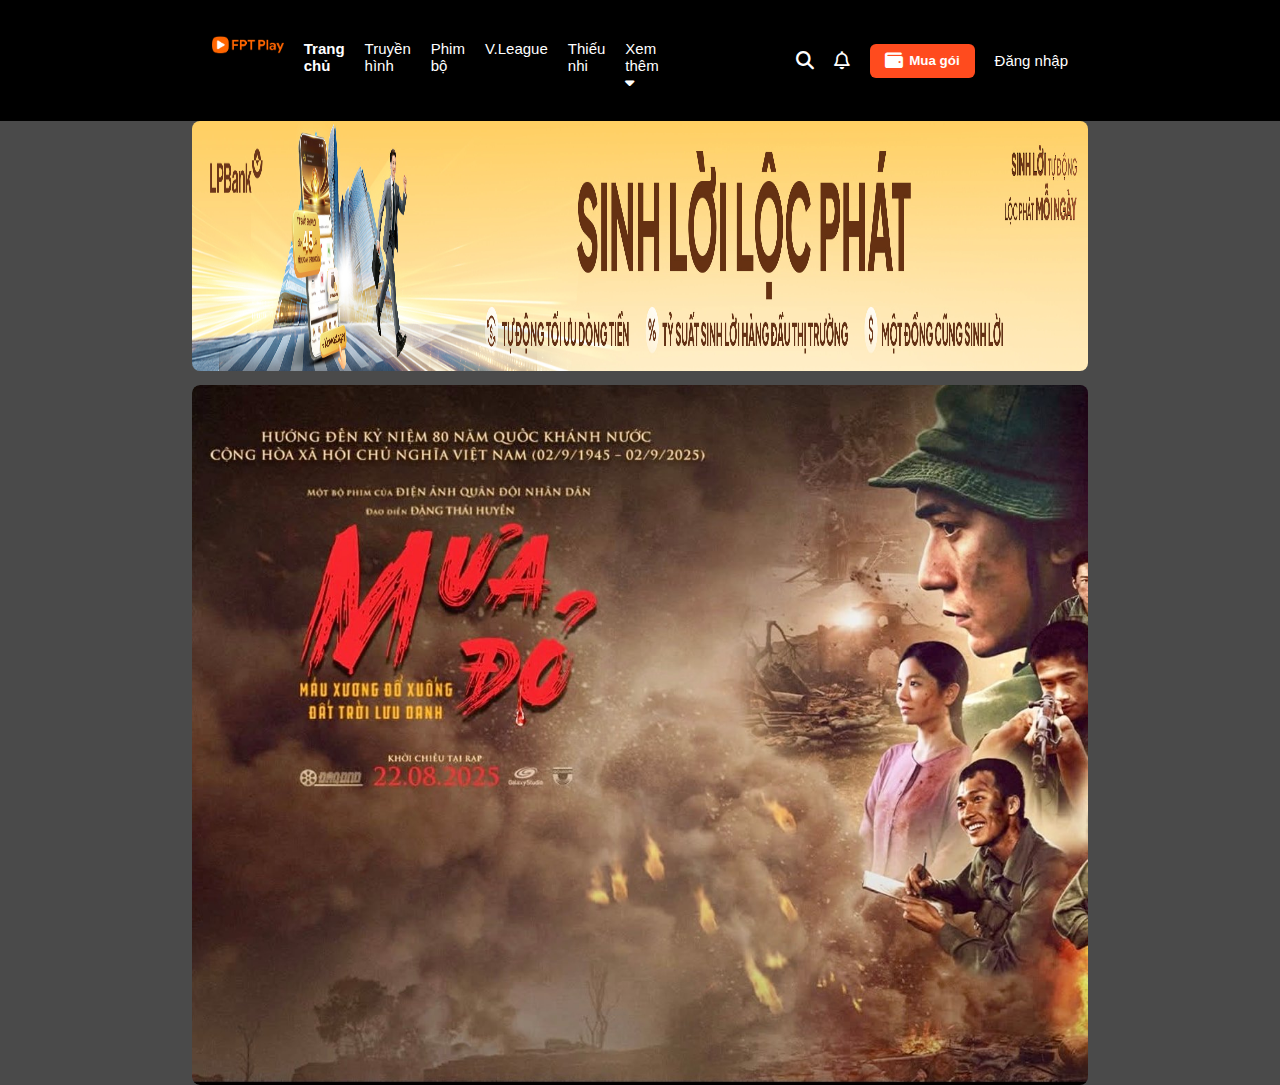
<file: baitap/FPT.html>
<!DOCTYPE html>
<html lang="vi">

<head>
  <meta charset="UTF-8">
  <meta name="viewport" content="width=device-width, initial-scale=1.0">
  <title>FPT Play Menu</title>
  <link rel="stylesheet" href="FPT.css">
  <link rel="stylesheet" href="https://cdnjs.cloudflare.com/ajax/libs/font-awesome/6.5.0/css/all.min.css">
</head>

<body>
  <div class="tren">
    <header class="danhmuc">
      <div class="logo">
        <div class="logo1">
          <img src="../imgfpt/logowebsite4x_1748221195181.png" alt="FPT Play">
        </div>
        <div class="logo2">
          <nav class="menu">
            <a href="#" class="active">Trang chủ</a>
            <a href="#">Truyền hình</a>
            <a href="#">Phim bộ</a>
            <a href="#">V.League</a>
            <a href="#">Thiếu nhi</a>
            <a href="#">Xem thêm <i class="fa-solid fa-caret-down"></i></a>
          </nav>
        </div>
      </div>

      <div class="actions">
        <i class="fa-solid fa-magnifying-glass"></i>
        <i class="fa-regular fa-bell"></i>
        <button class="buy-btn"><i class="fa-solid fa-wallet"></i> Mua gói</button>
        <a href="#" class="login">Đăng nhập</a>
      </div>
    </header>
  </div>

  <!-- XONG PHẦN TRÊN -->


  <div class="duoi">
    <div class="quangcao">
      <img src="../imgfpt/qc.jpg" alt="qc">
    </div>
    <div class="demo">
      <div class="demos">
        <img src="../imgfpt/mua-do2-1122.jpeg" alt="">
        <img src="../imgfpt/mua-do2-1122.jpeg" alt="">
        <img src="../imgfpt/mua-do2-1122.jpeg" alt="">
      </div>
    </div>
  </div>
</body>

</html>
</file>
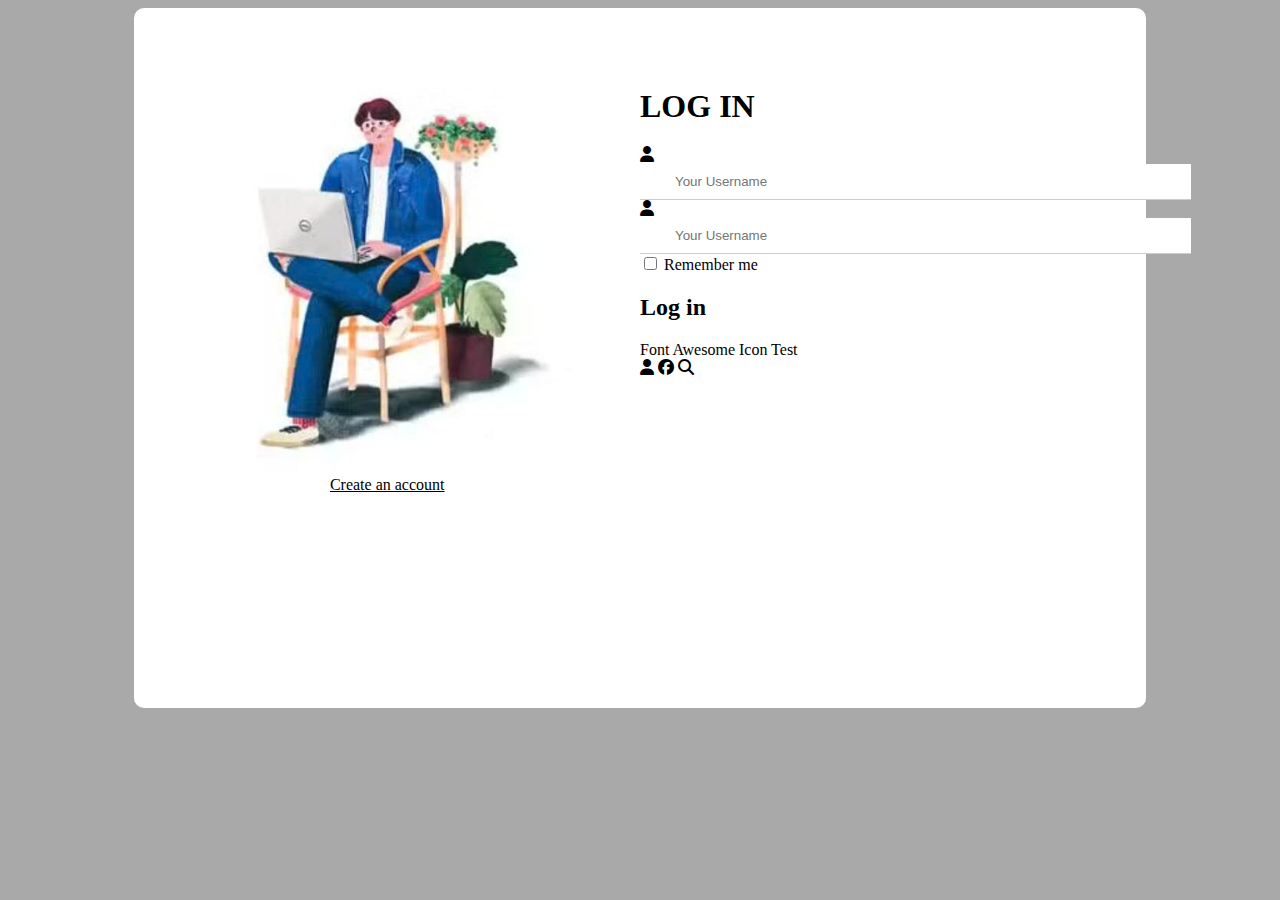
<file: baitap/nhap.html>
<!DOCTYPE html>
<html lang="en">

<head>
    <meta charset="UTF-8">
    <meta name="viewport" content="width=device-width, initial-scale=1.0">
    <title>Document</title>
    <link rel="stylesheet" href="nhap.css">
    <link rel="stylesheet" href="https://cdnjs.cloudflare.com/ajax/libs/font-awesome/6.5.0/css/all.min.css">
</head>

<body>
    <div class="tong">
        <div class="trai">
            <div class="trai1">
                <img src="../img/nhap.png" alt="">
            </div>
            <div class="trai2">
                <u><a>Create an account</a></u>
            </div>
        </div>
        <div class="phai">
            <div class="phaitren">
                <div class="phai1">
                    <h1>LOG IN</h1>
                </div>
                <div class="phai2">
                    <div class="input-box">
                        <i class="fa fa-user"></i>
                        <input type="text" placeholder="Your Username" required>
                    </div>
                    <div class="input-box">
                        <i class="fa fa-user"></i>
                        <input type="text" placeholder="Your Username" required>
                    </div>
                    <div class="checkbox">
                        <input type="checkbox" value="game"> Remember me
                    </div>
                </div>
                <div class="phai3">
                    <h2>Log in</h2>
                </div>
            </div>
            <div class="phaiduoi">
                <div class="phaiduoi1">
                    Font Awesome Icon Test
                </div>
                <div class="phaiduoi2">
                    <i class="fa-solid fa-user"></i>
                    <i class="fa-brands fa-facebook"></i>
                    <i class="fa-solid fa-magnifying-glass"></i>
                </div>
            </div>
        </div>
    </div>
</body>

</html>
</file>
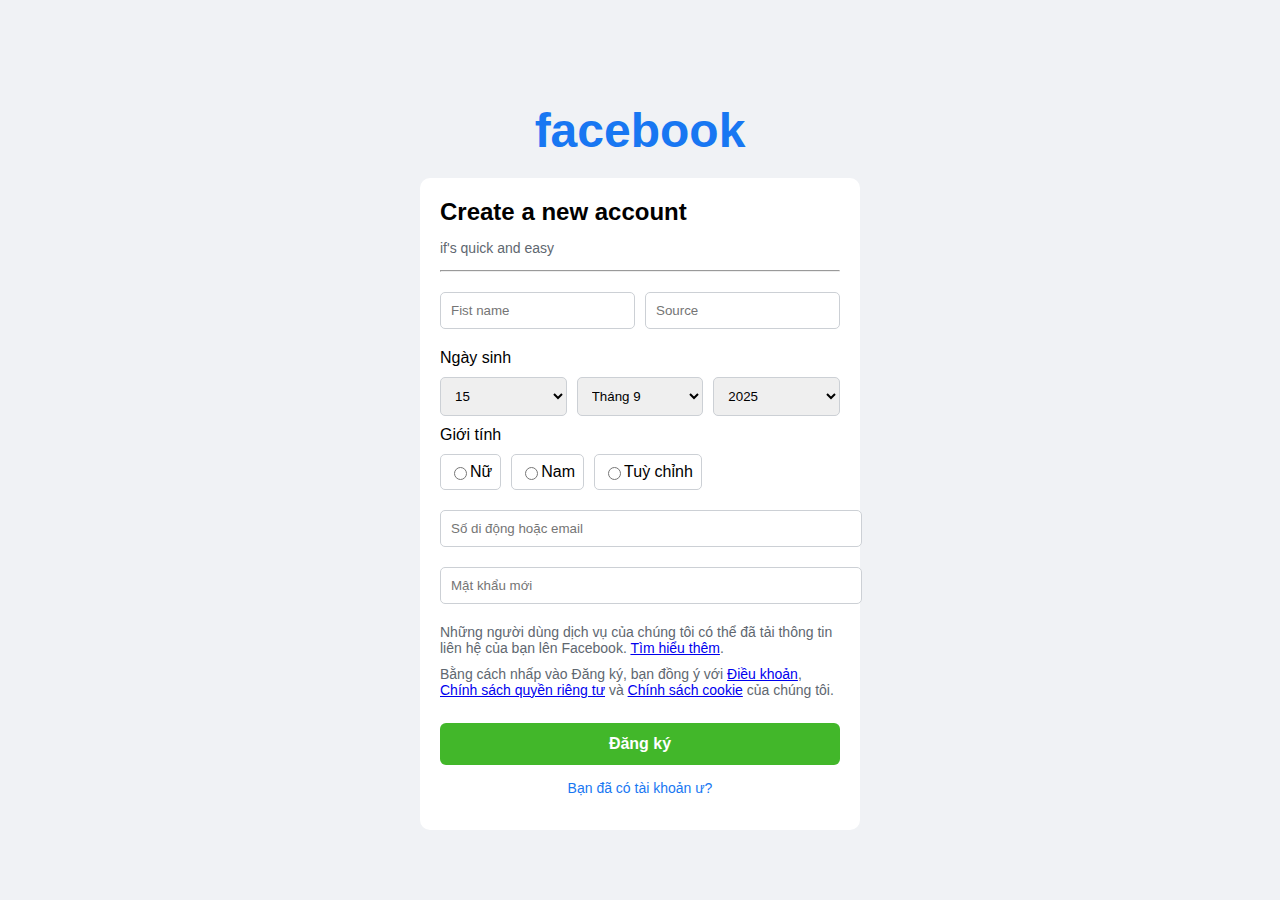
<file: baitap/ontap.html>
<!DOCTYPE html>
<html lang="vi">

<head>
    <meta charset="UTF-8">
    <meta name="viewport" content="width=device-width, initial-scale=1.0">
    <title>Facebook</title>
    <link rel="stylesheet" href="ontap.css">
</head>

<body>
    <div class="container">
        <h1 class="logo">facebook</h1>

        <div class="form-box">
            <h2>Create a new account</h2>
            <p>if's quick and easy</p>
            <hr>

            <form>
                <div class="input-group">
                    <input type="text" placeholder="Fist name">
                    <input type="text" placeholder="Source">
                </div>

                <label>Ngày sinh</label>
                <div class="input-group">
                    <select>
                        <option>15</option>
                    </select>
                    <select>
                        <option>Tháng 9</option>
                    </select>
                    <select>
                        <option>2025</option>
                    </select>
                </div>

                <label>Giới tính</label>
                <div class="input-group">
                    <label><input type="radio" name="gender"> Nữ</label>
                    <label><input type="radio" name="gender"> Nam</label>
                    <label><input type="radio" name="gender"> Tuỳ chỉnh</label>
                </div>

                <input type="text" placeholder="Số di động hoặc email">
                <input type="password" placeholder="Mật khẩu mới">

                <p class="note">
                    Những người dùng dịch vụ của chúng tôi có thể đã tải thông tin liên hệ của bạn lên Facebook.
                    <a href="#">Tìm hiểu thêm</a>.
                </p>
                <p class="note">
                    Bằng cách nhấp vào Đăng ký, bạn đồng ý với
                    <a href="#">Điều khoản</a>, <a href="#">Chính sách quyền riêng tư</a>
                    và <a href="#">Chính sách cookie</a> của chúng tôi.
                </p>

                <button type="submit" class="btn">Đăng ký</button>
                <p class="login-link"><a href="#">Bạn đã có tài khoản ư?</a></p>
            </form>
        </div>
    </div>
</body>

</html>
</file>
<file: 1_59_2221050518_ThieuVanViet/style.css>
.logo{
    display: flex;
    width: 100%;
    display: flex;
    justify-content: space-between;
    background-color: aqua;

}
.logo1{
    display: flex;
}

.logo2 nav{
    display: flex;
    align-items: center;
}

nav {
    background-color: aqua;
}

ul {
    display: flex;
    justify-content: center;
    list-style: none;
}

li {
    padding: 20px;
}

.danhmuc-lienket {
    color: white;
    text-decoration: none;
}

/* main */

.main{
    width: 80%;
    margin: 0 auto;
    display: flex;
    justify-content: space-between;
}
.mani1{
    width: 75%;
}
.main2{
    width: 25%;
}

.main21, .main22{
    background-color: azure;
    border-radius: 10px;
    height: 170px;
}
.main h2, .main p, .main span{
    margin: 10px 0px 0px 20px;
}
.main span{
    background-color: blue;
    border-radius: 10px;
    padding: 5px;
}
</file>
<file: Bai4/style.css>
body {
  background: #f4f7fb;
  margin: 0;
  padding: 20px;
  text-align: center;
}

h1{
    background-color: rgb(20, 106, 182);
}

.box1 {
    background-color: aqua;
}
.box2 {
    background-color: aquamarine;
    /* margin: 50px 50px; */
    width: 50%;
    margin: 10px auto;
    padding: 100px;
}
.box3 {
    background-color: blue;
}
</file>
<file: Bai5/styleb5.css>
body{
    margin: 0px;
}

nav{
    background-color: #0c4ca3;
}
ul{
    display: flex;
    justify-content: center;
    list-style: none;
}
li{
    padding: 20px;
}
.border{
    border-right: 1px solid grey;
}
.danhmuc-lienket{
    color: white;
    text-decoration: none;
}
.banner1{
    display: flex;
    justify-content: center;
}
.banner2{
    display: flex;
    justify-content: center;
    margin: 15px auto;
}

header{
    border-bottom: 10px solid #f1f1f2;
}
.chu{
    display: flex;
    justify-content: space-between;
    border-bottom: 1px solid black;
}
.anh{
    display: flex;
    justify-content: center;
}
.anh1{
    width: 320px;
}




/* BỐ CỤC */

.bocuc {
    width: 20%;
    margin: 0 auto;
    text-align: center;
}

.anh {
    width: 100%;
    /* height: 100px; */
}

.anh img {
    max-width: 100%;
    /* không vượt quá chiều rộng của khung */
    height: auto;
    /* giữ tỉ lệ gốc của ảnh */
    display: block;
    /* bỏ khoảng trống dư thừa (inline mặc định) */
}

.chu {
    margin-top: 20px;
    width: 100%;
    /* word-wrap: break-word; */
    /* tự động xuống dòng */
    /* overflow-wrap: break-word;
    hỗ trợ thêm */
}
</file>
<file: baitap/style.css>
body {
    margin: 0px;
}

nav {
    background-color: #0c4ca3;
}

ul {
    display: flex;
    justify-content: center;
    list-style: none;
}

li {
    padding: 20px;
}

.border {
    border-right: 1px solid grey;
}

.danhmuc-lienket {
    color: white;
    text-decoration: none;
}

.banner1 {
    display: flex;
    justify-content: center;
}

.banner2 {
    display: flex;
    justify-content: center;
    margin: 15px auto;
}

header {
    border-bottom: 10px solid #f1f1f2;
}

.tintuc,
.thongbao1,
.thongbao2,.hoatdong,.doitac {
    width: 80%;
    margin: 10px auto;
}

.chu,
.thongbao1, .hoatdong1, .doitac1 {
    display: flex;
    justify-content: space-between;
    align-items: flex-end;
    border-bottom: 1px solid #ccc;
    padding-bottom: 4px;
}

.chu,
.thongbao1, .hoatdong1, .doitac1 h2 {
    margin: 0;
    font-size: 22px;
    color: #0056a3;
    position: relative;
}

.chu,
.thongbao1 a {
    font-size: 14px;
    color: #888;
    text-decoration: none;
}

.thongtin {
    display: flex;
    justify-content: center;
}

.thongtin1,
.thongtin2,
.thongtin3,
.thongtin4 ul {
    padding-left: 18px;
    margin: 0;
}

.thongtin1,
.thongtin2,
.thongtin3,
.thongtin4 li {
    font-size: 14px;
    color: #0056a3;
    margin: 5px 0;
}

.thongbao {
    background: #ccc;
}
.thongbao1{
    width: 80%;
    margin: 10px auto;
}


.thongbao22 ul {
    list-style: square;
    margin: 0;
    padding-left: 18px;
}

.thongbao22 li {
    margin-bottom: 8px;
}

.thongbao22 a {
    text-decoration: none;
    color: #000;
    font-size: 14px;
}

.thongbao2 {
    display: flex;
    justify-content: center;
}

.thongtintuyensinh {
    width: 80%;
    margin: 10px auto;
}

.tren {
    width: 100%;
    display: flex;
    justify-content: space-between;
    align-items: flex-end;
    border-bottom: 1px solid #ccc;
    padding-bottom: 4px;
}
.duoi, .hoatdong2{
    display: flex;
    justify-content: center;
    gap: 30px;
}
.tongvideo{
    width: 80%;
    height: 600px;
    margin: 10px auto;
    display: flex;
    justify-content: center;
}
</file>
<file: baitap/nhap.css>
body{
    background: darkgrey;
}
.tong{
    background-color: white;
    width: 80%;
    height: 700px;
    border-radius: 10px;
    margin: auto;
    display: flex;
}
.trai, .phai{
    width: 50%;
}
.trai1{
    display: flex;
    justify-content: center;
    margin-top: 80px;
}
.trai2{
    display: flex;
    justify-content: center;
    align-items: center;
}
.phai1{
    margin-top: 80px;
}
.input-box input {
  width: 100%;
  padding: 10px 10px 10px 35px;
  border: none;
  border-bottom: 1px solid #ccc;
  outline: none;
}
</file>
<file: baitap/ontap.css>
body {
  font-family: Arial, sans-serif;
  background: #f0f2f5;
  display: flex;
  justify-content: center;
  align-items: center;
  height: 100vh;
  margin: 0;
}

.container {
  text-align: center;
}

.logo {
  color: #1877f2;
  font-size: 48px;
  margin-bottom: 20px;
}

.form-box {
  background: #fff;
  padding: 20px;
  border-radius: 10px;
  width: 400px;
  text-align: left;
}

.form-box h2 {
  margin: 0;
}

.form-box p {
  color: #606770;
  font-size: 14px;
}

.input-group {
  display: flex;
  gap: 10px;
  margin: 10px 0;
}

.input-group input,
.input-group select {
  flex: 1;
  padding: 10px;
  border: 1px solid #ccd0d5;
  border-radius: 5px;
}

input[type="text"], input[type="password"] {
  width: 100%;
  margin: 10px 0;
  padding: 10px;
  border: 1px solid #ccd0d5;
  border-radius: 5px;
}

.input-group label {
  padding: 8px;
  border: 1px solid #ccd0d5;
  border-radius: 5px;
  display: flex;
  align-items: center;
  justify-content: space-between;
}

.btn {
  background: #42b72a;
  color: white;
  font-size: 16px;
  font-weight: bold;
  border: none;
  padding: 12px;
  border-radius: 6px;
  width: 100%;
  margin-top: 15px;
}

.note {
  font-size: 12px;
  color: #606770;
  margin: 10px 0;
}

.login-link {
  text-align: center;
  margin-top: 15px;
}

.login-link a {
  color: #1877f2;
  text-decoration: none;
}
</file>
<file: baitap/FPT.css>
/* Reset mặc định */
* {
  margin: 0;
  padding: 0;
  box-sizing: border-box;
}

body {
  background-color: #4a4a4a;
  font-family: Arial, sans-serif;
}

.tren {
  width: 100%;
  background: #000;
}

.danhmuc {
  width: 70%;
  margin: 0 auto;
  display: flex;
  align-items: center;
  justify-content: space-between;
  padding: 20px;
}

/* Logo */
.logo {
  display: flex;
}

.logo2 {
  margin: 10px 0px 0 20px;
}

.logo1 img {
  height: 30px;
}

/* Menu */
.menu {
  display: flex;
  gap: 20px;
}

.menu a {
  color: white;
  text-decoration: none;
  font-size: 15px;
  transition: 0.3s;
}

.menu a:hover,
.menu a.active {
  color: #fff;
  font-weight: bold;
}

/* Actions */
.actions {
  display: flex;
  align-items: center;
  gap: 20px;
}

.actions i {
  color: #fff;
  font-size: 18px;
  cursor: pointer;
}

.buy-btn {
  background: #ff4b1e;
  border: none;
  padding: 8px 15px;
  color: #fff;
  border-radius: 6px;
  font-weight: bold;
  cursor: pointer;
  display: flex;
  align-items: center;
  gap: 6px;
}

.buy-btn:hover {
  background: #e63e14;
}

.login {
  color: #fff;
  text-decoration: none;
  font-size: 15px;
  transition: 0.3s;
}

.login:hover {
  color: #ff4b1e;
}


/* XONG PHẦN TRÊN  */

.duoi {
  width: 70%;
  margin: 0 auto;
}

.quangcao img {
  width: 100%;
  height: 250px;
  border-radius: 8px;
}

.demo {
  width: 100%;
  border-radius: 8px;
  margin-top: 10px;
  overflow: hidden;
  position: relative;
}
.demos{
  display: flex;
  width: 400%;
  animation: slide 12s infinite;
}
.demo img {
  width: 100%;
  height: 700px;
  object-fit: cover;
  border-radius: 8px;
}

@keyframes slide {
      0%   {margin-left: 0;}
      20%  {margin-left: 0;}

      25%  {margin-left: -100%;}
      45%  {margin-left: -100%;}

      50%  {margin-left: -200%;}
      70%  {margin-left: -200%;}

      75%  {margin-left: 0;}
      100% {margin-left: 0;}
    }



    /* dưới cùng  */

    .footer {
  background: #000;
  padding: 40px 60px;
}

.footer-container {
  display: flex;
  flex-wrap: wrap;
  justify-content: space-between;
}

.footer-col {
  flex: 1;
  min-width: 180px;
  margin: 10px;
}

.footer-col h3, 
.footer-col h4 {
  color: #fff;
  margin-bottom: 15px;
}

.footer-col ul {
  list-style: none;
  padding: 0;
}

.footer-col ul li {
  margin: 8px 0;
}

.footer-col ul li a {
  color: #bbb;
  text-decoration: none;
  transition: color 0.3s;
}

.footer-col ul li a:hover {
  color: #ff6600;
}

.logo {
  width: 120px;
  margin: 10px 0;
}

.badges {
  display: flex;
  gap: 10px;
}

.badge {
  height: 40px;
}

.social-icons {
  margin-top: 10px;
}

.social-icons a {
  color: #fff;
  margin-right: 15px;
  text-decoration: none;
  transition: color 0.3s;
}

.social-icons a:hover {
  color: #ff6600;
}
</file>
